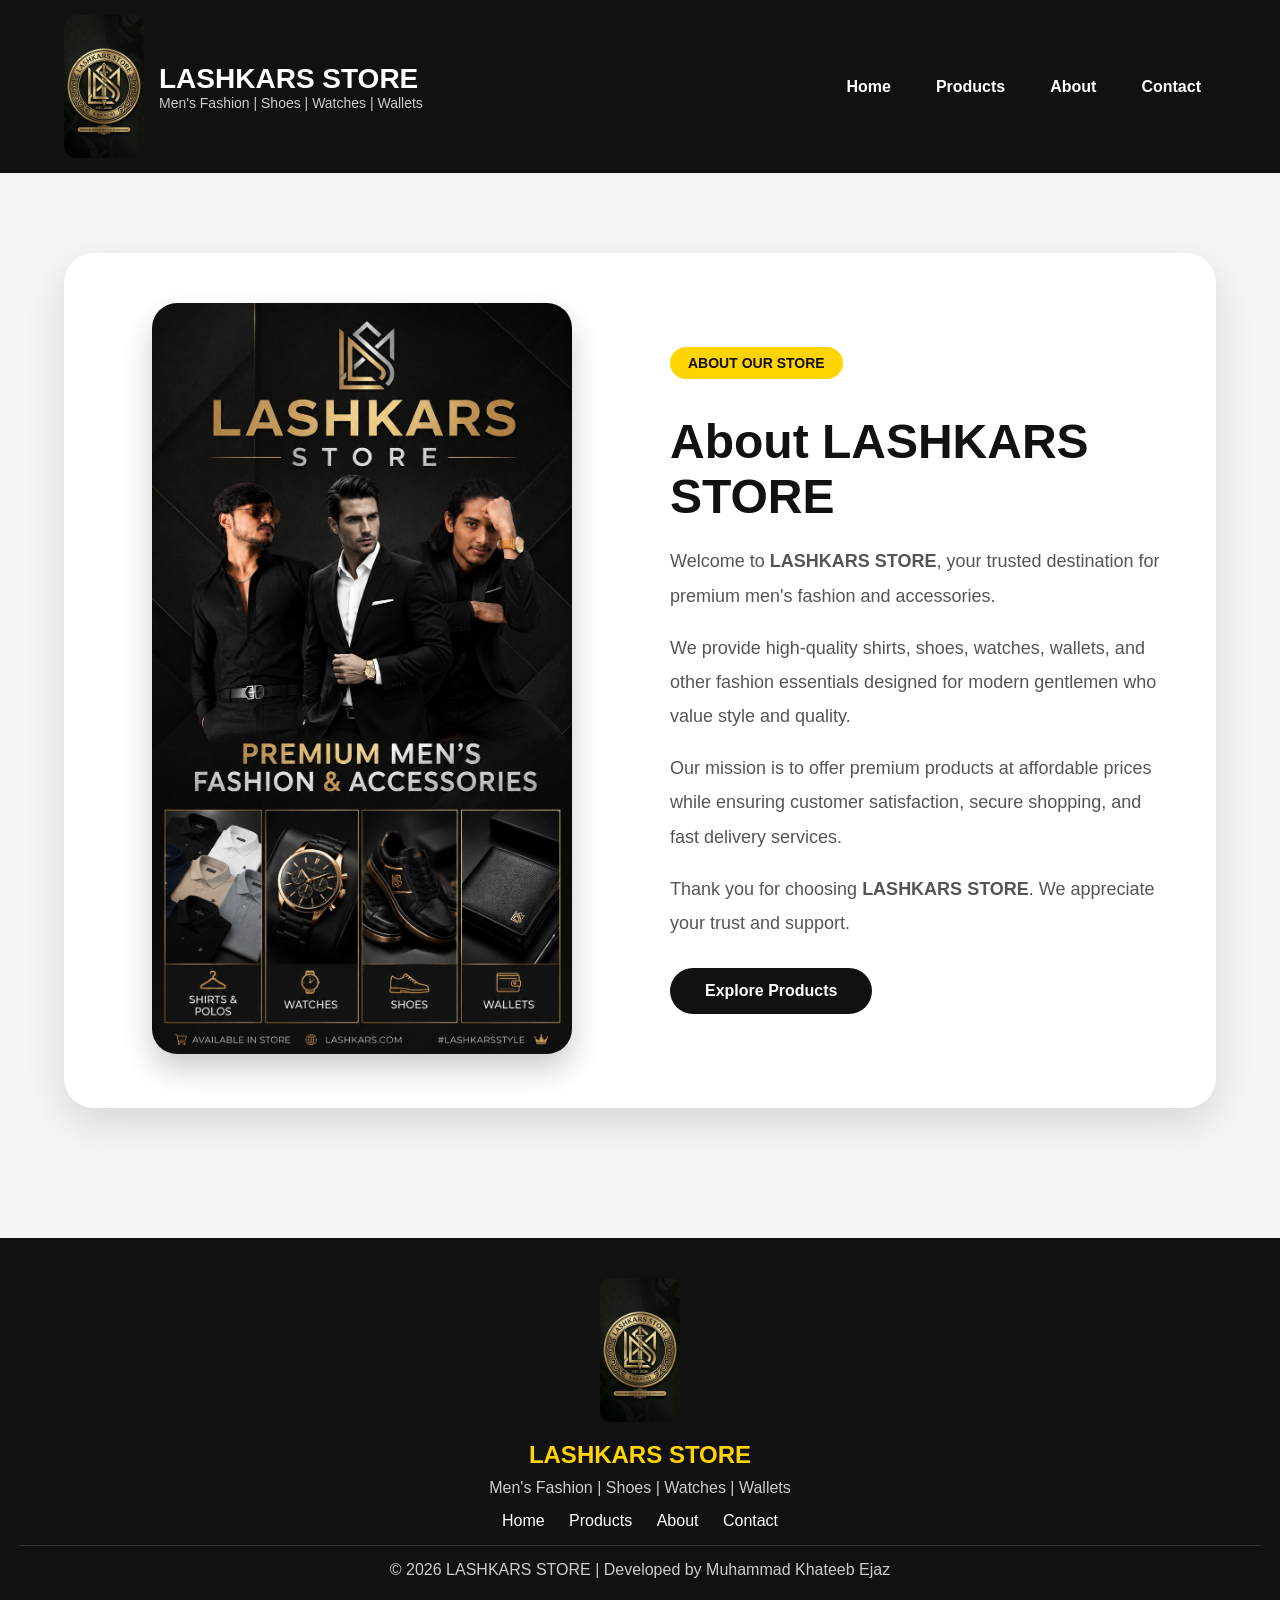
<file: About.html>
<!DOCTYPE html>
<html lang="en">

<head>
<meta charset="UTF-8">
<meta name="viewport" content="width=device-width, initial-scale=1.0">

<title>About Us | LASHKARS STORE</title>

<link rel="stylesheet" href="About.css">
</head>

<body>

<!-- HEADER -->

<header class="header">

<div class="logo-area">

<img src="logo.png" class="logo" alt="LASHKARS STORE Logo">

<div>
<h1>LASHKARS STORE</h1>
<p>Men's Fashion | Shoes | Watches | Wallets</p>
</div>

</div>

<nav class="navbar">

<a href="index.html">Home</a>

<a href="Products.html">Products</a>

<a href="About.html">About</a>

<a href="Contact.html">Contact</a>


</nav>

</header>

<!-- ABOUT SECTION -->

<section class="about-section">

<div class="about-container">

<div class="about-image">
<img src="About.png" alt="LASHKARS STORE">
</div>

<div class="about-content">

<span class="about-tag">
ABOUT OUR STORE
</span>

<h2>About LASHKARS STORE</h2>

<p>
Welcome to <strong>LASHKARS STORE</strong>, your trusted destination for premium men's fashion and accessories.
</p>

<p>
We provide high-quality shirts, shoes, watches, wallets, and other fashion essentials designed for modern gentlemen who value style and quality.
</p>

<p>
Our mission is to offer premium products at affordable prices while ensuring customer satisfaction, secure shopping, and fast delivery services.
</p>

<p>
Thank you for choosing <strong>LASHKARS STORE</strong>. We appreciate your trust and support.
</p>

<a href="Products.html" class="about-btn">
Explore Products
</a>

</div>

</div>

</section>

<!-- FOOTER -->

<footer class="footer">

<img src="logo.png" alt="Logo" class="footer-logo">

<h2>LASHKARS STORE</h2>

<p>Men's Fashion | Shoes | Watches | Wallets</p>

<div class="footer-links">
<a href="index.html">Home</a>
<a href="Products.html">Products</a>
<a href="About.html">About</a>
<a href="Contact.html">Contact</a>
</div>

<p class="copyright">
© 2026 LASHKARS STORE | Developed by Muhammad Khateeb Ejaz
</p>

</footer>

</body>
</html>
</file>
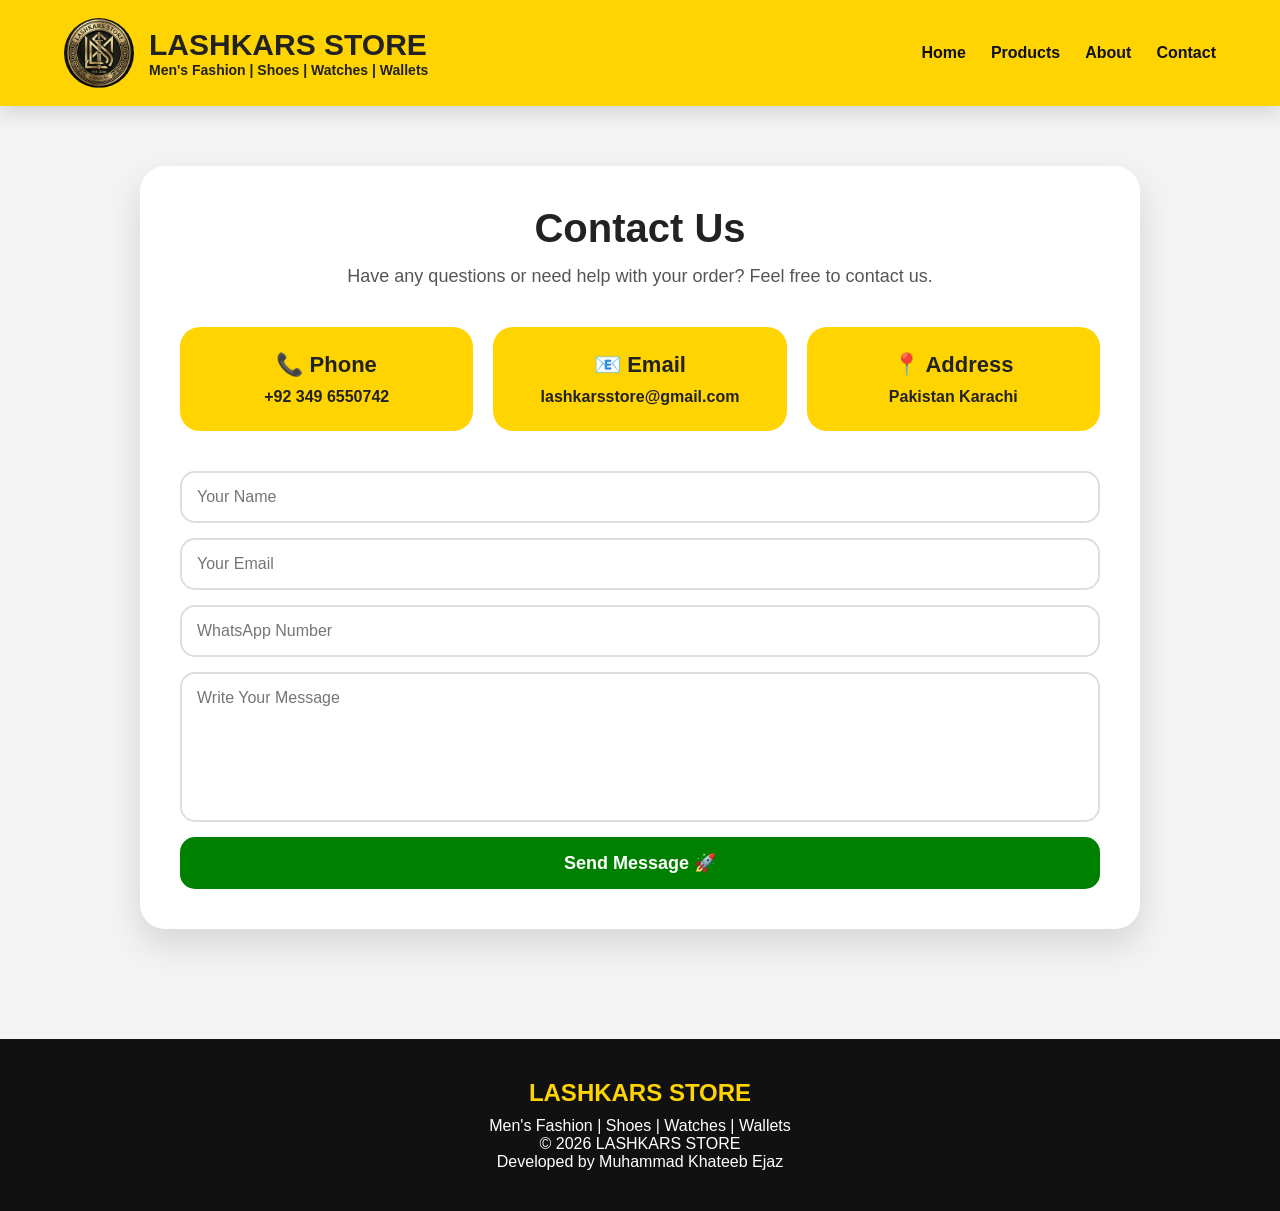
<file: Contact.html>
<!DOCTYPE html>
<html lang="en">

<head>

<meta charset="UTF-8">
<meta name="viewport" content="width=device-width, initial-scale=1.0">

<title>Contact Us | LASHKARS STORE</title>
  <!-- Tailwind CDN -->
<!-- <script src="https://cdn.tailwindcss.com"></script> -->

<link rel="stylesheet" href="Contact.css">

</head>

<body>

<!-- HEADER -->

<header class="header">

<div class="logo-area">

<img src="logo.png" class="logo">

<div>
<h1>LASHKARS STORE</h1>
<p>Men's Fashion | Shoes | Watches | Wallets</p>
</div>

</div>

<nav class="navbar">

<a href="index.html">Home</a>

<a href="Products.html">Products</a>

<a href="About.html">About</a>

<a href="Contact.html">Contact</a>

</nav>

</header>

<!-- CONTACT SECTION -->

<section class="contact-section">

<div class="contact-container">

<h2>Contact Us</h2>

<p class="subtitle">
Have any questions or need help with your order?
Feel free to contact us.
</p>

<div class="contact-info">

<div class="info-box">
<h3>📞 Phone</h3>
<p>+92 349 6550742</p>
</div>

<div class="info-box">
<h3>📧 Email</h3>
<p>lashkarsstore@gmail.com</p>
</div>

<div class="info-box">
<h3>📍 Address</h3>
<p>Pakistan Karachi</p>
</div>

</div>

<form action="https://formspree.io/f/xpqegqqd" method="POST" class="contact-form">

<input
type="text"
name="Name"
placeholder="Your Name"
required>

<input
type="email"
name="Email"
placeholder="Your Email"
required>

<input
type="tel"
name="Phone"
placeholder="WhatsApp Number"
required>

<textarea
name="Message"
placeholder="Write Your Message"
required>
</textarea>

<button type="submit">
Send Message 🚀
</button>

</form>

</div>

</section>







  
<!-- FOOTER -->

<footer>

<h2>LASHKARS STORE</h2>

<p>Men's Fashion | Shoes | Watches | Wallets</p>

<p>© 2026 LASHKARS STORE</p>

<p>Developed by Muhammad Khateeb Ejaz</p>

</footer>

</body>

</html>
</file>
<file: About.css>
*{
margin:0;
padding:0;
box-sizing:border-box;
font-family:Arial,sans-serif;
}

body{
background:#f5f5f5;
}

/* HEADER */

.header{
background:#111;
padding:15px 5%;
display:flex;
justify-content:space-between;
align-items:center;
flex-wrap:wrap;
}

.logo-area{
display:flex;
align-items:center;
gap:15px;
}

.logo{
width:80px;
border-radius:12px;
}

.logo-area h1{
color:#fff;
font-size:28px;
}

.logo-area p{
color:#ccc;
font-size:14px;
}

/* NAVBAR */

.navbar{
display:flex;
align-items:center;
gap:15px;
flex-wrap:wrap;
}

.navbar a{
text-decoration:none;
color:white;
font-weight:600;
padding:10px 15px;
border-radius:30px;
transition:.3s;
}

.navbar a:hover{
background:#ffd400;
color:#111;
}




/* ABOUT SECTION */

.about-section{
padding:80px 5%;
}

.about-container{
max-width:1200px;
margin:auto;
background:white;
border-radius:30px;
padding:50px;
display:flex;
align-items:center;
gap:60px;
box-shadow:0 15px 40px rgba(0,0,0,0.12);
overflow:hidden;
}

.about-image{
flex:1;
text-align:center;
}

.about-image img{
width:100%;
max-width:420px;
border-radius:25px;
box-shadow:0 15px 30px rgba(0,0,0,0.2);
transition:.4s;
}

.about-image img:hover{
transform:scale(1.05);
}

.about-content{
flex:1;
}

.about-tag{
display:inline-block;
background:#ffd400;
color:#111;
padding:8px 18px;
border-radius:30px;
font-size:14px;
font-weight:bold;
margin-bottom:15px;
}

.about-content h2{
font-size:48px;
font-weight:900;
margin:20px 0;
color:#111;
}

.about-content p{
font-size:18px;
line-height:1.9;
color:#555;
margin-bottom:18px;
}

.about-btn{
display:inline-block;
margin-top:10px;
padding:14px 35px;
background:#111;
color:white;
text-decoration:none;
font-weight:bold;
border-radius:40px;
transition:.3s;
}

.about-btn:hover{
background:#ffd400;
color:#111;
transform:translateY(-3px);
}

/* FOOTER */

.footer{
background:#111;
color:white;
text-align:center;
padding:40px 20px;
margin-top:50px;
}

.footer-logo{
width:80px;
margin-bottom:15px;
border-radius:10px;
}

.footer h2{
color:#ffd400;
margin-bottom:10px;
}

.footer p{
color:#ccc;
margin:8px 0;
}

.footer-links{
margin:15px 0;
}

.footer-links a{
color:white;
text-decoration:none;
margin:0 10px;
}

.footer-links a:hover{
color:#ffd400;
}

.copyright{
margin-top:15px;
padding-top:15px;
border-top:1px solid #333;
}

/* MOBILE */

@media(max-width:768px){

.header{
flex-direction:column;
text-align:center;
gap:20px;
}

.logo-area{
flex-direction:column;
}

.navbar{
justify-content:center;
}

.about-container{
flex-direction:column;
text-align:center;
padding:30px 20px;
}

.about-content h2{
font-size:32px;
}

.about-content p{
font-size:16px;
}

.about-image img{
max-width:280px;
}

}
</file>
<file: Contact.css>
*{
margin:0;
padding:0;
box-sizing:border-box;
font-family:Arial, Helvetica, sans-serif;
}

body{
background:#f3f3f3;
color:#222;
}

/* HEADER */

.header{
background:#ffd400;
padding:18px 5%;
display:flex;
justify-content:space-between;
align-items:center;
box-shadow:0 5px 20px rgba(0,0,0,.15);
}

.logo-area{
display:flex;
align-items:center;
gap:15px;
}

.logo{
width:70px;
height:70px;
border-radius:50%;
object-fit:cover;
background:white;
}

.logo-area h1{
font-size:30px;
font-weight:900;
}

.logo-area p{
font-size:14px;
font-weight:bold;
}

.navbar{
display:flex;
gap:25px;
}

.navbar a{
text-decoration:none;
color:#111;
font-weight:bold;
transition:.3s;
}

.navbar a:hover{
color:#008000;
}

/* CONTACT SECTION */

.contact-section{
padding:60px 5%;
}

.contact-container{
max-width:1000px;
margin:auto;
background:white;
padding:40px;
border-radius:25px;
box-shadow:0 15px 35px rgba(0,0,0,.12);
}

.contact-container h2{
text-align:center;
font-size:40px;
margin-bottom:15px;
font-weight:900;
}

.subtitle{
text-align:center;
font-size:18px;
margin-bottom:40px;
color:#555;
}

/* CONTACT INFO */

.contact-info{
display:grid;
grid-template-columns:repeat(auto-fit,minmax(250px,1fr));
gap:20px;
margin-bottom:40px;
}

.info-box{
background:#ffd400;
padding:25px;
border-radius:20px;
text-align:center;
}

.info-box h3{
margin-bottom:10px;
font-size:22px;
}

.info-box p{
font-weight:bold;
}

/* FORM */

.contact-form{
display:flex;
flex-direction:column;
gap:15px;
}

.contact-form input,
.contact-form textarea{

width:100%;
padding:15px;
border:2px solid #ddd;
border-radius:15px;
outline:none;
font-size:16px;

}

.contact-form textarea{
height:150px;
resize:none;
}

.contact-form button{

background:#008000;
color:white;
border:none;
padding:15px;
border-radius:15px;
font-size:18px;
font-weight:bold;
cursor:pointer;
transition:.3s;

}

.contact-form button:hover{
background:#006400;
transform:scale(1.03);
}

/* FOOTER */

footer{

background:#111;
color:white;
text-align:center;
padding:40px;
margin-top:50px;

}

footer h2{
color:#ffd400;
margin-bottom:10px;
}

/* MOBILE */

@media(max-width:768px){

.header{
flex-direction:column;
gap:15px;
}

.navbar{
flex-wrap:wrap;
justify-content:center;
}

.logo-area h1{
font-size:22px;
}

.contact-container h2{
font-size:30px;
}

.subtitle{
font-size:16px;
}

}
</file>
